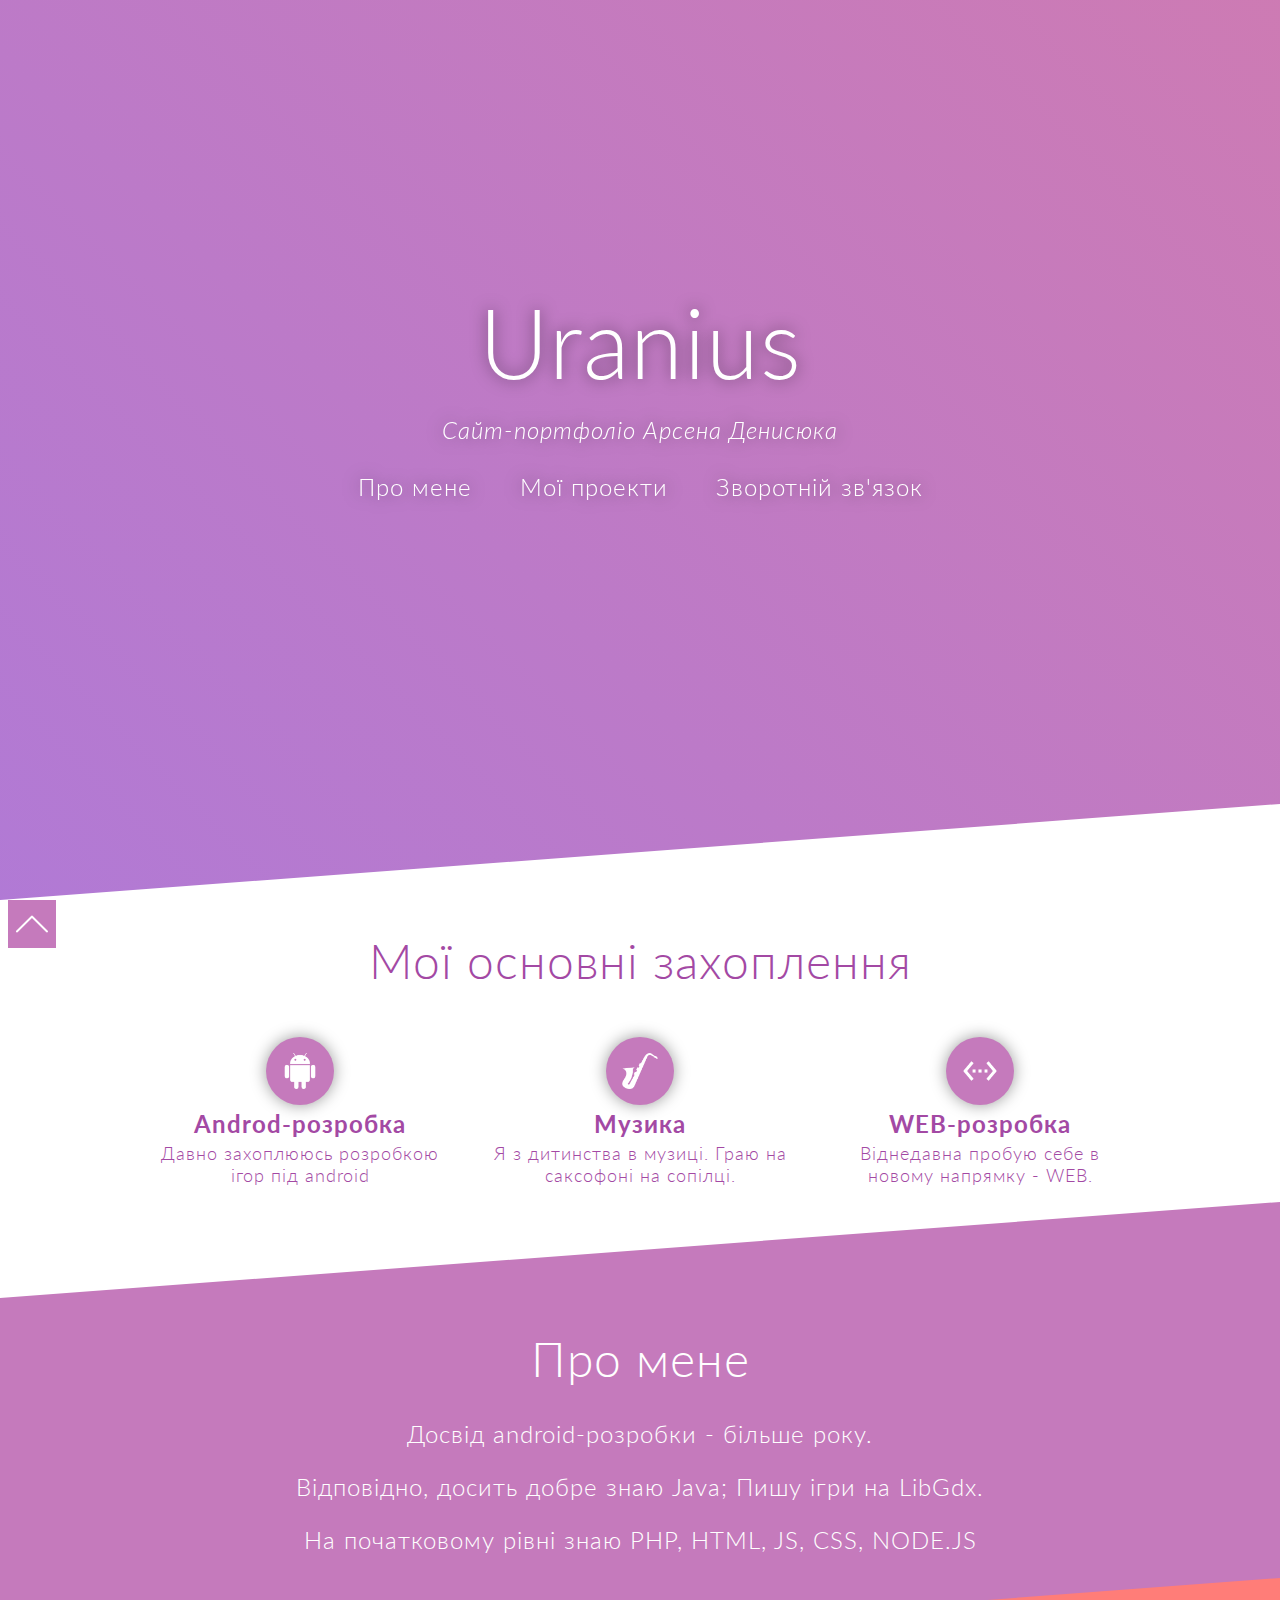
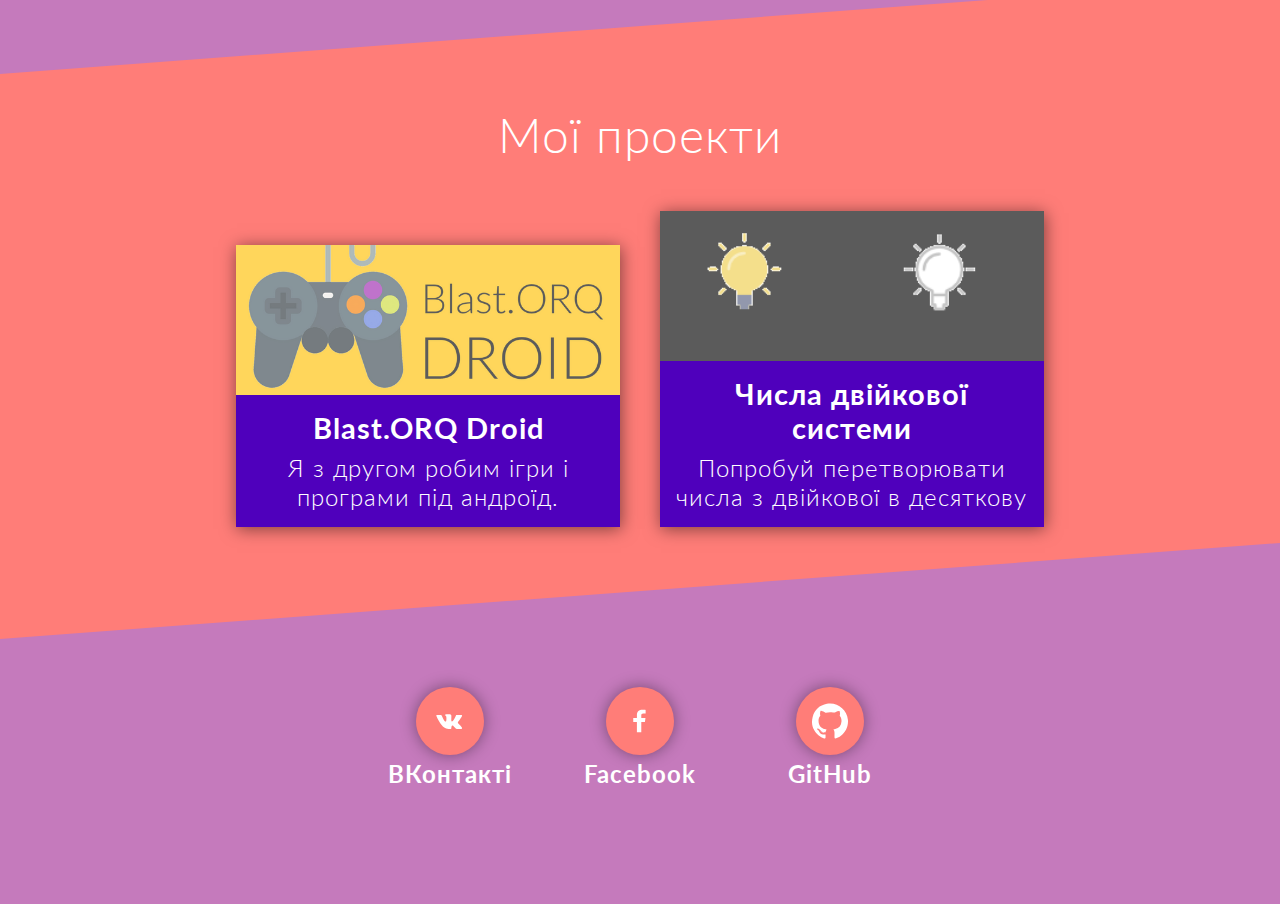
<file: index.html>
<!DOCTYPE HTML PUBLIC "-//W3C//DTD HTML 4.01//EN" 
<html>

<head>
	<!-- VDS64 Domain code: 06751195a8eba26 -->
	<title>Головна</title>
	<link rel="shortcut icon" href="favicon.ico" type="image/x-icon">
	<link rel="stylesheet" href="style.css" type="text/css" />
	<link rel="stylesheet" href="fonts/lato.css" type="text/css" />
	<meta http-equiv="Content-Type" content="text/html; charset=utf-8">
	<meta name="viewport" content="width=device-width, initial-scale=1, minimum-scale=1, maximum-scale=1, user-scalable=no">
	<meta http-equiv="X-UA-Compatible" content="IE=edge">
	<meta name="HandheldFriendly" content="True">
	<meta name="yandex-verification" content="56bcb3665e77345e" />
</head>
<body>
  <div class="header" id="top">
	<div class="header_container">
		<span class="h1" ondblclick="Flashlight.toggle()">Uranius</span>
		<span class="txt">Сайт-портфоліо Арсена Денисюка</span>
		<nav id="nav">
			<a href="#about">Про мене</a>
			<a href="#projects">Мої проекти</a>
			<a href="#feedback">Зворотній зв'язок</a>
		</nav>
		<div class="bg_wrapper">
			<div class="bg_img" id="bg_img"></div>
		</div>
	</div>
</div>
<div class="main" id="about">
	<h1>Мої основні захоплення</h1>
	<div class="li">
		<div class="icon"><img src="images/system/android.png"></div>
		<span class="h1">Androd-розробка</span>
		<span class="desc">Давно захоплююсь розробкою ігор під android</span>
	</div>

	<div class="li">
		<div class="icon"><img src="images/system/saxophone.png"></div>
		<span class="h1">Музика</span>
		<span class="desc">Я з дитинства в музиці. Граю на саксофоні на сопілці.</span>
	</div>

	<div class="li">
		<div class="icon"><img src="images/system/code.png"></div>
		<span class="h1">WEB-розробка</span>
		<span class="desc">Віднедавна пробую себе в новому напрямку - WEB.</span>
	</div>
</div>

<div class="main blue">
	<h1>Про мене</h1>
	<p>Досвід android-розробки - більше року.</p>
	<p>Відповідно, досить добре знаю Java; Пишу ігри на LibGdx.</p>
	<p>На початковому рівні знаю PHP, HTML, JS, CSS, NODE.JS</p>
</div>


<div class="main pink" id="projects">
	<h1>Мої проекти</h1>
	<div class="card_wrapper">
		<div class="card cw3" onmousedown="CClick(this, event)">
			<div class="img" style="background-image:url(images/droid.png)"></div>
			<div class="content">
				<a class="link" href="https://droid.blastorq.pp.ua" target="_blank">Blast.ORQ Droid</a>
				Я з другом робим ігри і програми під андроїд.
			</div>
		</div>
		<div class="card cw3" onmousedown="CClick(this, event)">
			<div class="img" style="background-image:url(images/dvijkova.png)"></div>
			<div class="content">
				<a class="link" href="http://www.uran.zzz.com.ua/dvijkova" target="_blank">Числа двійкової системи</a>
				Попробуй перетворювати числа з двійкової в десяткову
			</div>
		</div>
	</div>
</div>


  <div class="main blue" id="feedback">
	<div class="li narrow">
		<a class="link" href="https://vk.com/sopilka_piano" target="_blank">
			<div class="icon"><img src="images/system/vk.svg"></div>
			<span class="h1">ВКонтакті</span>
		</a>
	</div>
	<div class="li narrow">
		<a class="link" href="https://www.facebook.com/profile.php?id=100014138464115" target="_blank">
			<div class="icon"><img src="images/system/fb.svg"></div>
			<span class="h1">Facebook</span>
		</a>
	</div>
	<div class="li narrow">
		<a class="link" href="https://github.com/senjka4" target="_blank">
			<div class="icon"><img src="images/system/gh.svg"></div>
			<span class="h1">GitHub</span>
		</a>
	</div>
</div>
<a class="scrolltop" style="bottom:-48px;" href="#top"><img src="images/system/up-arrow.png"></a>
</body>
  <script src="script.js"></script></html>
</file>
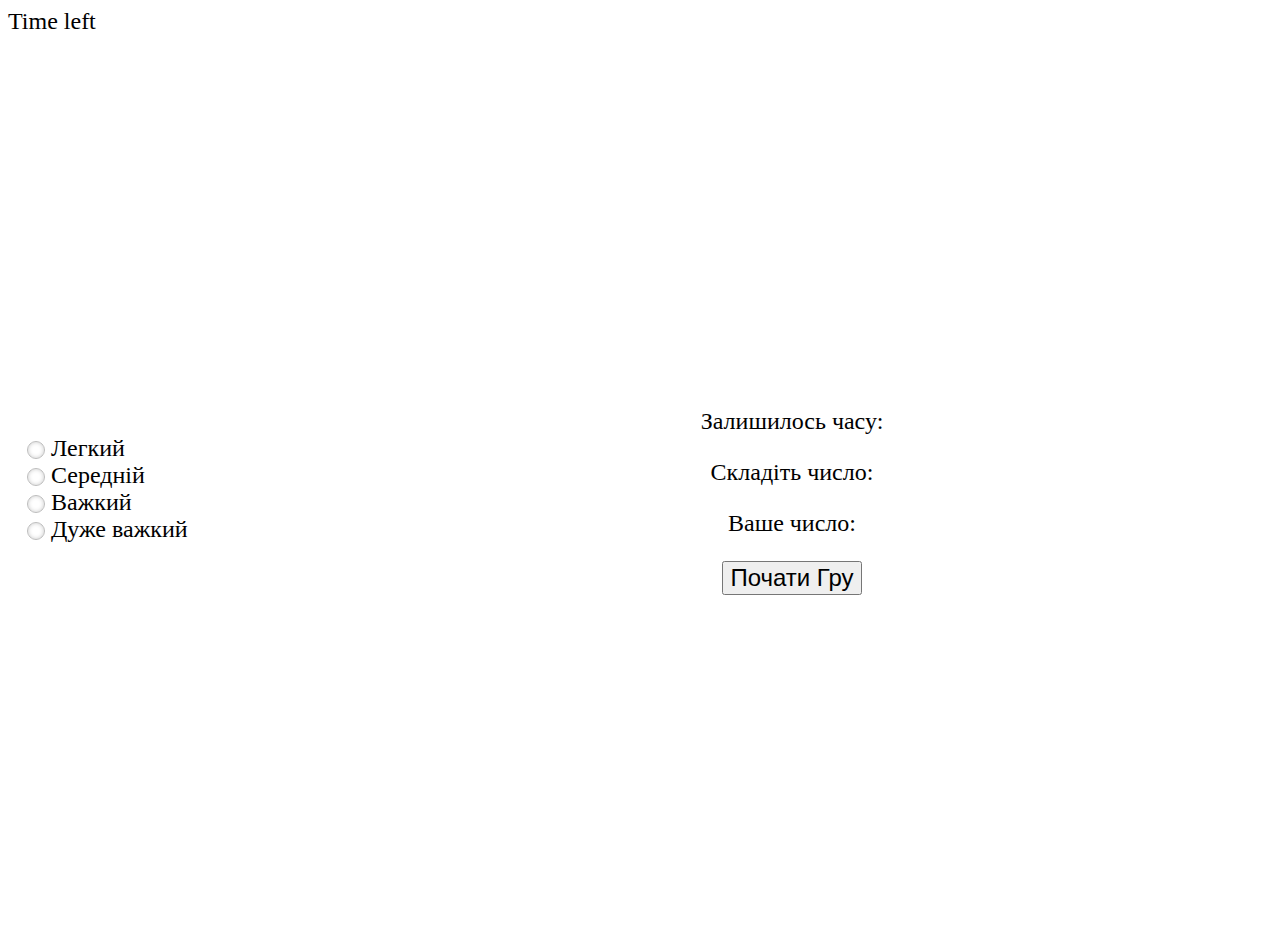
<file: dvijkova/index.html>
<html>
<head>
	<meta name="viewport" content="width=device-width, initial-scale=1">
	<meta http-equiv="Content-Type" content="text/html; charset=utf-8">
	<link rel="stylesheet" href="style.css" type="text/css"/>
	<title>Dvijkova</title>
</head>
<body onload="init()" onhashchange="init()">
	<p id="time">Time left</p>
	<table width="100%" height="100%">
		<tr>
			<td width="300px">
				<ul>
					<li id="easy"><a  href="#easy">Легкий</a></li>
					<li id="normal"><a onclick=k(); href="#normal">Середній</a></li>
					<li id="hard"><a onclick=k(); href="#hard">Важкий</a></li>
					<li id="veryhard"><a onclick=k(); href="#veryhard">Дуже важкий</a></li>
				</ul>
			</td>
			<td style="vertical-align:middle;text-align:center;">
				<p>Залишилось часу: <span id="number"></span></p>
				<p>Складіть число: <span id="time"></span></p>
				<div class="triggers"></div>
				<p>Ваше число: <span id="now"></span></p>
				<button id="start" onclick=startClick()>Почати Гру</button>
			</td>
		</tr>
	</table>
</body>
<script src="script.js" ></script>
</html>
</file>
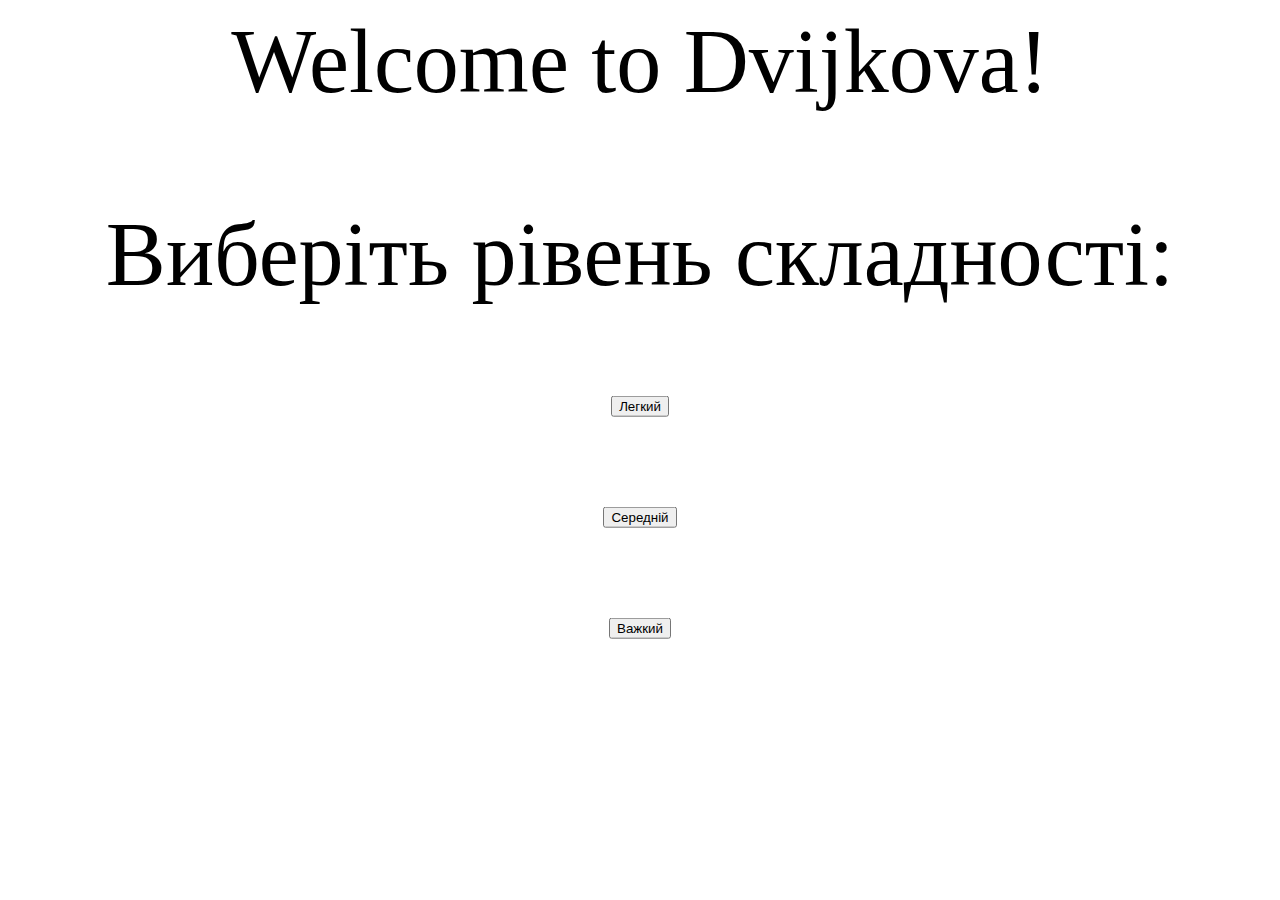
<file: dvijkova/old/index.html>
<html>
<head>
<meta name="viewport" content="width=device-width, initial-scale=1">
<meta http-equiv="Content-Type" content="text/html; charset=utf-8">
<link rel="stylesheet" href="style.css" type="text/css"/>
<title>Dvijkova</title>
<body>
<div  id ="priority">
<p>Welcome to Dvijkova!</p>
<p>Виберіть рівень складності: </p>

<p><button id="easy" onClick='location.href="easy.html"'>Легкий</button></p>
<p><button id="normal" onClick='location.href="normal.html"'>Cередній</button></p>
<p><button id="hard" onClick='location.href="hard.html"'>Важкий</button></p>

</div>
</body>
</html>
</file>
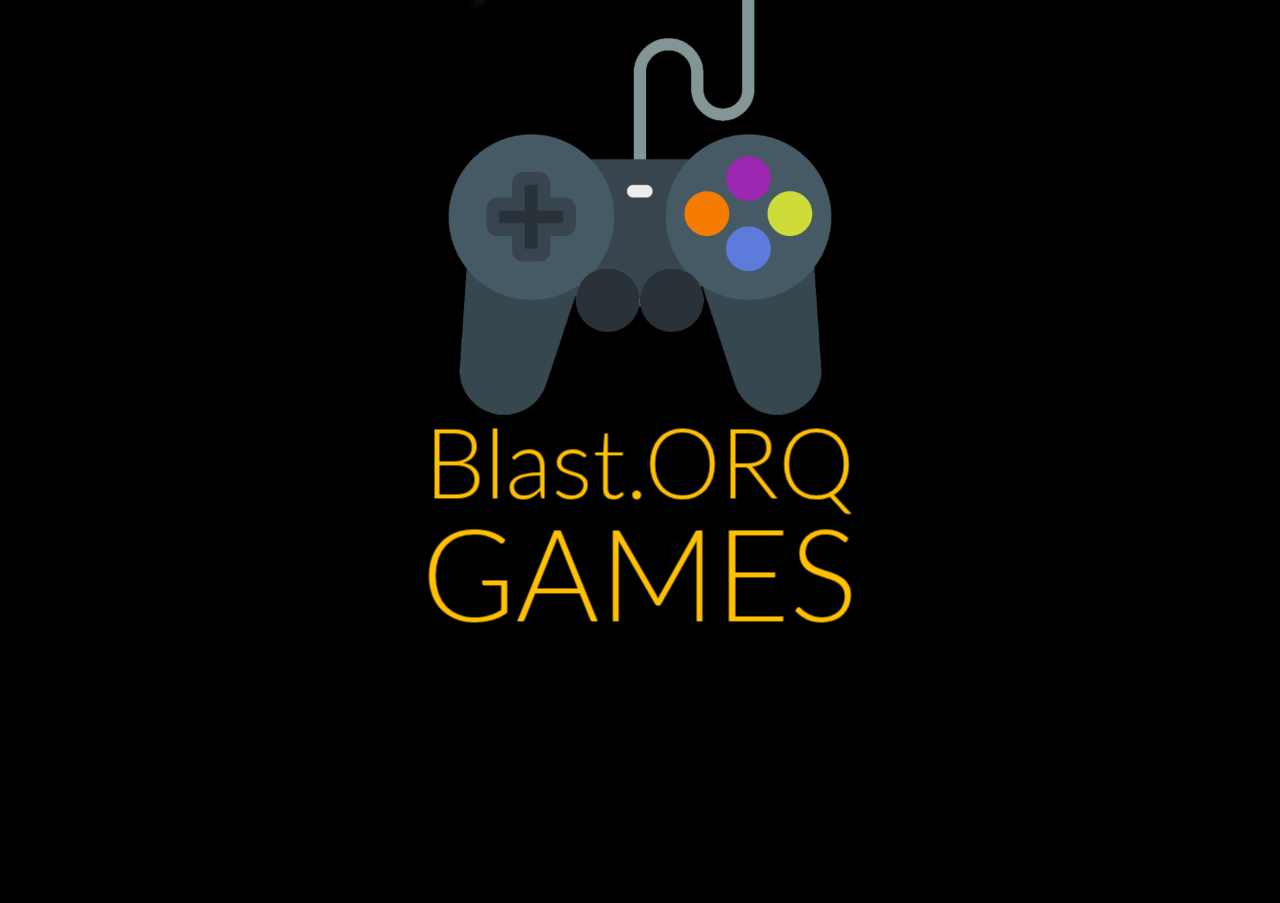
<file: _мусор/fingertest/download-cf0a67b345bf2534ba34fc/index.html>
<!DOCTYPE html>
<html lang="en">
	<head>
		<meta http-equiv="Content-Type" content="text/html; charset=utf-8"/>
		<meta name="viewport" content="width=device-width,user-scalable=no"/>
		<title>FingerTest</title>
		<link rel="stylesheet" href="style.css" type="text/css"/>
		<link rel="font" href="res/font/300.woff"/>
		<link rel="font" href="res/font/300.woff2.css"/>

		<meta class="headercolor" name="theme-color" content="#000000">
		<meta class="headercolor" name="msapplication-navbutton-color" content="#000000">
		<meta class="headercolor" name="apple-mobile-web-app-status-bar-style" content="#000000">
	</head>
	<body>
		<script type="text/javascript" src="pixi.js"></script>
		<script type="text/javascript" src="application.js"></script>
	</body>
</html>
</file>
<file: style.css>
.cbalink{display:none!important;}

body {
	font-family: 'Lato', 'Lato Light';
	font-weight: 300;
	letter-spacing: 1px;
	font-size: 24px;
	cursor: default;
	margin: 0px;
	overflow-x: hidden;	
}

body * {
	font-family: 'Lato', 'Lato Light';
	font-weight: 300;
	outline: none;
	-webkit-transition-duration: 0.4s;
	-o-transition-duration: 0.4s;
	-moz-transition-duration: 0.4s;
	transition-duration: 0.4s;
}
h1{
	margin-top:0px;
	margin-bottom:32px;
}
a{
	color: #ffffff;
	text-decoration:none;
}
.bg_wrapper {
	z-index: -1;
	width: 100%;
	height: 100%;
	position: fixed;
	top: 0px;
	left: 0px;
	background: #c57abc;
	background-position: 50% 50%;
	background-size: cover;
	background-repeat: no-repeat;
}

.bg_img {
	width: 100%;
	height: 100%;
	position: absolute;
	top: 0px;
	left: 0px;
	
	background: linear-gradient(45deg, #8e78ff, #ff7d78);
	background-size: 400% 400%;

	-webkit-animation: bgAnim 30s ease infinite;
	-moz-animation: bgAnim 30s ease infinite;
	-o-animation: bgAnim 30s ease infinite;
	animation: bgAnim 30s ease infinite;
}
@-webkit-keyframes bgAnim {
    0%{background-position:0% 50%}
    50%{background-position:100% 51%}
    100%{background-position:0% 50%}
}
@-moz-keyframes bgAnim {
    0%{background-position:0% 50%}
    50%{background-position:100% 51%}
    100%{background-position:0% 50%}
}
@-o-keyframes bgAnim {
    0%{background-position:0% 50%}
    50%{background-position:100% 51%}
    100%{background-position:0% 50%}
}
@keyframes bgAnim { 
    0%{background-position:0% 50%}
    50%{background-position:100% 51%}
    100%{background-position:0% 50%}
}
.header {
	position: relative;
	top: 0px;
	left: 0px;
	display: table;
	width: 100%;
	text-align: center;
	z-index: 10;
	padding-bottom:64px;
	min-height: 90vh;
	min-height: calc(100vh - 64px);
}
.header_container{
	display: table-cell;
	vertical-align: middle;
}
.header *{
	text-shadow:0 0 16px rgba(0, 0, 0, 0.5);
}
.header .h1 {
	font-size: 96px;
	padding-top: 32px;
	display: block;
	z-index: 2;
	color: #ffffff;
	user-select: none;
	-webkit-user-select: none;
	-moz-user-select: none;
	-o-user-select: none;
	-ms-user-select: none;
}
.header .txt{
	font-size: 24px;
	padding-top: 16px;
	display: block;
	z-index: 2;
	color: #ffffff;
	font-style:italic;
	font-weight:300px;
}

.header nav {
	display: block;
	padding-top: 8px;
	padding-bottom: 64px;
}

.header nav a {
	cursor: pointer;
	color: #ffffff;
	text-decoration: none;
	display: inline-block;
	padding: 16px;
	margin: 4px;
	text-shadow: 0 0 16px rgba(0, 0, 0, 0.5);
	text-align: center;
}
.header nav a:hover,
.header nav a:focus,
.header nav a:active {
	text-shadow: 0 0 18px rgba(0, 0, 0, 0.5), 0 0 24px rgba(0, 0, 0, 1);
}
@media(max-width:642px){
	.header nav a{
		display:block;
	}
}


.main{
	position:relative;
	text-align:center;
	z-index: 15;
	width:100%;
	width:calc(100% - 64px);
	margin: auto; 
	padding: 32px;
	padding-bottom:96px;
	background:#FFFFFF;
	color: #A349A4;
}
.main:before {
	content: "";
	border-width: 0 0 96px 100vw;
	border-color: transparent transparent #fff transparent;
	border-style: solid;
	position: absolute;
	display: block;
	z-index: 2;
	top: -96px;
	right: 0;
	left: 0;
}
.main.pink:before{
	border-color: transparent transparent #ff7d78 transparent;
}
.main.blue:before{
	border-color: transparent transparent #c57abc transparent;
}
@media(max-width:643px){
	.main{
		width:calc(100% - 32px);
		padding: 16px;
		padding-bottom:48px;
	}
	.main:before {
		border-width: 0 0 48px 100vw;
		top: -48px;
	}
}

.main.pink{
	background:#ff7d78;
	color: #FFFFFF;
}
.main.blue{
	background:#c57abc;
	color: #FFFFFF;
}

.li{
	display:inline-block;
	width: 300px;
	max-width:100%;
	margin:16px;
}
@media(max-width:642px){
	.li{
		margin:16px 0px;
		text-align:center;
	}
}
.li.wide{
	width: 400px;
}
.li.narrow{
	width: 150px;
}
.li .icon{
	background:#c57abc;
	display: inline-block;
	padding: 16px;
	border-radius: 100%;
	box-shadow: 0 0 16px rgba(0, 0, 0, 0.4);
	transition-duration: 0s;
	transition-timing-function: ease;
}
.li:hover .icon {
	transform: rotate(360deg);
	transition-duration: 0.4s;
}
.main.blue .li .icon{
	background:#ff7d78;
}
.main.pink .li .icon{
	background:#c57abc;
}
.li .icon img{
	height: 36px;
}
.li .h1{
	display:block;
	font-weight:bold;
	padding: 4px;
}
.li .desc{
	font-size: 18px;
}
.main .card {
	display: inline-block;
	min-width: 250px;
	background: #4F00BC;
	color:#ffffff;
	box-shadow: 1px 2px 16px rgba(0, 0, 0, 0.5);
	width:100%;
	margin-bottom:24px;
	height: auto;
	cursor: pointer;
}
.main .card:hover {
	box-shadow: 1px 2px 24px rgba(0, 0, 0, 0.5);
}
.main .card.nohover:hover {
	background:#4F00BC;
	cursor: default;
}
.main .card .img{
	overflow:hidden;
	text-align:center;
	width: 100%;
	height: 150px;
	
	background-position: 50% 50%;
	background-size: cover;
	background-repeat: no-repeat;

	box-shadow: inset -900px 0 0 0 rgba(255, 255, 255, 0.2), inset 900px 0 0 0 rgba(255, 255, 255, 0.2);
}
.main .card:hover .img {
	box-shadow: inset 1px 0 0 0 #ffffff, inset -1px 0 0 0 #ffffff;
}

.main .card .content{
	padding: 16px;
	box-shadow: inset 0px 0 0 0 #ffffff;
}

.main .card .link {
	display: block;
	font-size: 120%;
	text-decoration: none!important;
	font-weight: bold;
	margin-bottom: 8px;
	color:#ffffff;
}
@media(min-width:642px){
	.main .card_wrapper{
		margin:0 -16px 0 -16px;
	}
	.main .card_wrapper .card{
		margin:16px;
	}

	.main .cw1.card{
		width: calc(100% - 32px);
	}
	.main .cw2.card{
		width: calc(50% - 32px);
	}
	.main .cw3.card{
		width: calc(33.33333% - 32px);
	}
	.main .cw4.card{
		width: calc(25% - 32px);
	}
	@media (max-width: _reticle_hugescreen_barier_) {
		.main .cw1.card{
			width: calc(100% - 32px)!important;
		}
		.main .cw2.card{
			width: calc(50% - 32px)!important;
		}
		.main .cw3.card{
			width: calc(50% - 32px)!important;
		}
		.main .cw4.card{
			width: calc(50% - 32px)!important;
		}
	}
}

.scrolltop{
	position:fixed;
	left:8px;
	bottom:8px;
	z-index: 100;
	width:32px;
	height:32px;
	padding:8px;
	background: #c57abc;
}
.scrolltop.pink{
	background:#ff7d78;
}
.scrolltop.blue{
	background:#c57abc;
}
@media(max-width:642px){
	.scrolltop{
		display:none;
	}
}
.scrolltop img{
	max-width:100%;
	max-height:100%;
}
::-webkit-scrollbar{width: 8px;}::-webkit-scrollbar-track{background-color: #FFFFFF;border-left: 1px solid #DDDDDD;}::-webkit-scrollbar-thumb{-webkit-transition-duration: 0.4s;-o-transition-duration: 0.4s;-moz-transition-duration: 0.4s;transition-duration: 0.4s;background-color: #c57abc;}::-webkit-scrollbar-thumb:hover{background-color: #A349A4;}::-moz-scrollbar{width: 8px;}::-moz-scrollbar-track{background-color: #FFFFFF;border-left: 1px solid #DDDDDD;}::-moz-scrollbar-thumb{-webkit-transition-duration: 0.4s;-o-transition-duration: 0.4s;-moz-transition-duration: 0.4s;transition-duration: 0.4s;background-color: #c57abc;}::-moz-scrollbar-thumb:hover{background-color: #A349A4;}::-o-scrollbar{width: 8px;}::-o-scrollbar-track{background-color: #FFFFFF;border-left: 1px solid #DDDDDD;}::-o-scrollbar-thumb{-webkit-transition-duration: 0.4s;-o-transition-duration: 0.4s;-moz-transition-duration: 0.4s;transition-duration: 0.4s;background-color: #c57abc;}::-o-scrollbar-thumb:hover{background-color: #A349A4;}::-ms-scrollbar{width: 8px;}::-ms-scrollbar-track{background-color: #FFFFFF;border-left: 1px solid #DDDDDD;}::-ms-scrollbar-thumb{-webkit-transition-duration: 0.4s;-o-transition-duration: 0.4s;-moz-transition-duration: 0.4s;transition-duration: 0.4s;background-color: #c57abc;}::-ms-scrollbar-thumb:hover{background-color: #A349A4;}::scrollbar{width: 8px;}::scrollbar-track{background-color: #FFFFFF;border-left: 1px solid #DDDDDD;}::scrollbar-thumb{-webkit-transition-duration: 0.4s;-o-transition-duration: 0.4s;-moz-transition-duration: 0.4s;transition-duration: 0.4s;background-color: #c57abc;}::scrollbar-thumb:hover{background-color: #A349A4;}
</file>
<file: fonts/lato.css>
@font-face{font-family:Lato;src:local('Lato Hairline'),local('Lato-Hairline'),url(100.woff2) format('woff2'),url(100.woff) format('woff');font-weight:100;font-style:normal}@font-face{font-family:Lato;src:local('Lato Hairline Italic'),local('Lato-HairlineItalic'),url(100i.woff2) format('woff2'),url(100i.woff) format('woff');font-weight:100;font-style:italic}@font-face{font-family:Lato;src:local('Lato Thin'),local('Lato-Thin'),url(200.woff2) format('woff2'),url(200.woff) format('woff');font-weight:200;font-style:normal}@font-face{font-family:Lato;src:local('Lato Thin Italic'),local('Lato-ThinItalic'),url(200i.woff2) format('woff2'),url(200i.woff) format('woff');font-weight:200;font-style:italic}@font-face{font-family:Lato;src:local('Lato Light'),local('Lato-Light'),url(300.woff2) format('woff2'),url(300.woff) format('woff');font-weight:300;font-style:normal}@font-face{font-family:Lato;src:local('Lato Light Italic'),local('Lato-LightItalic'),url(300i.woff2) format('woff2'),url(300i.woff) format('woff');font-weight:300;font-style:italic}@font-face{font-family:Lato;src:local('Lato Regular'),local('Lato-Regular'),url(400.woff2) format('woff2'),url(400.woff) format('woff');font-weight:400;font-style:normal}@font-face{font-family:Lato;src:local('Lato Italic'),local('Lato-Italic'),url(400i.woff2) format('woff2'),url(400i.woff) format('woff');font-weight:400;font-style:italic}@font-face{font-family:Lato;src:local('Lato Medium'),local('Lato-Medium'),url(500.woff2) format('woff2'),url(500.woff) format('woff');font-weight:500;font-style:normal}@font-face{font-family:Lato;src:local('Lato Medium Italic'),local('Lato-MediumItalic'),url(500i.woff2) format('woff2'),url(500i.woff) format('woff');font-weight:500;font-style:italic}@font-face{font-family:Lato;src:local('Lato Semibold'),local('Lato-Semibold'),url(600.woff2) format('woff2'),url(600.woff) format('woff');font-weight:600;font-style:normal}@font-face{font-family:Lato;src:local('Lato Semibold Italic'),local('Lato-SemiboldItalic'),url(600i.woff2) format('woff2'),url(600i.woff) format('woff');font-weight:600;font-style:italic}@font-face{font-family:Lato;src:local('Lato Bold'),local('Lato-Bold'),url(700.woff2) format('woff2'),url(700.woff) format('woff');font-weight:700;font-style:normal}@font-face{font-family:Lato;src:local('Lato Bold Italic'),local('Lato-BoldItalic'),url(700i.woff2) format('woff2'),url(700i.woff) format('woff');font-weight:700;font-style:italic}@font-face{font-family:Lato;src:local('Lato Heavy'),local('Lato-Heavy'),url(800.woff2) format('woff2'),url(800.woff) format('woff');font-weight:800;font-style:normal}@font-face{font-family:Lato;src:local('Lato Heavy Italic'),local('Lato-HeavyItalic'),url(800i.woff2) format('woff2'),url(800i.woff) format('woff');font-weight:800;font-style:italic}@font-face{font-family:Lato;src:local('Lato Black'),local('Lato-Black'),url(900.woff2) format('woff2'),url(900.woff) format('woff');font-weight:900;font-style:normal}@font-face{font-family:Lato;src:local('Lato Black Italic'),local('Lato-BlackItalic'),url(900i.woff2) format('woff2'),url(900i.woff) format('woff');font-weight:900;font-style:italic}
</file>
<file: dvijkova/style.css>
.cbalink{display:none!important;}
*{
	-webkit-transition-duration: 0.4s;
	-o-transition-duration: 0.4s;
	-moz-transition-duration: 0.4s;
	transition-duration: 0.4s;
	user-select: none;
	-webkit-user-select: none;
	-moz-user-select: none;
	-o-user-select: none;
	-ms-user-select: none;
	font-size:24px;
}
li{
	list-style-type: none;
	position:relative;
	display:block;
	height:36x;
}
li:before{
	content:"";
	position:absolute;
	left: -24px;
	top:6px;
	width:16px;
	height:16px;
	border-radius:16px;
	border: 1px solid #bcbcbc;
	box-shadow: 0 0 4px rgba(0, 0, 0, 0.2) inset;
}
li:target:before{
	box-shadow:0 0 4px rgba(0, 0, 0, 0.2) inset, 0 0 0 4px rgba(255, 255, 255, 1) inset, 0 0 0 16px #999999 inset
}
li a{
	text-decoration: none;
	color:#000000;
}

.lamp{
	position:relative;
	display:inline-block;
	width:64px;
	height:64px;
	margin-top:48px;
	background-position: 50% 50%;
	background-size: contain;
	background-repeat: no-repeat;
}
.lamp:after{
	-webkit-transition-duration: 0.4s;
	-o-transition-duration: 0.4s;
	-moz-transition-duration: 0.4s;
	transition-duration: 0.4s;
	content: attr(data-num);
	position:absolute;
	top: -36px;
	opacity:1;
	width: 50px;
	font-size: 18px;
	left: 8px;
	background:#b0b0b0;
	color: #ffff00;
	border-radius: 3px;
}

@media(max-width:721px){
	table, tr, td{
		display:block;
	}
}

.lamp.l1{
	background-image:url('[data-uri]');
}
.lamp.l0{
	background-image:url('[data-uri]');
}
</file>
<file: dvijkova/old/style.css>
.cbalink{display:none!important;}
#id{
background-color:#C60768;
}
#h{
text-size:100%;
}
*{	-webkit-transition-duration: 0.4s;
	-o-transition-duration: 0.4s;
	-moz-transition-duration: 0.4s;
	transition-duration: 0.4s;
}
#priority{
text-align: center;
 position: relative;
  	top: 50%;
  	-webkit-transform: translateY(-70%);
  	-ms-transform: translateY(-70%);
 	 transform: translateY(-70%);
	font-size: 10vh;
}
.main{
	text-align: center;
	 position: relative;
  	top: 50%;
  	-webkit-transform: translateY(-50%);
  	-ms-transform: translateY(-50%);
 	 transform: translateY(-50%);
	font-size: 10vh;
}
.box{
	position:relative;
}
.box:after{
	-webkit-transition-duration: 0.4s;
	-o-transition-duration: 0.4s;
	-moz-transition-duration: 0.4s;
	transition-duration: 0.4s;
	content: attr(data-num);
	position:absolute;
	top: -50px;
	opacity:0;
	width: 50px;
	font-size: 18px;
	left: 8px;
	background:#b0b0b0;
	color: #ffff00;
	border-radius: 3px;
}


.box:hover:after{
	top: -36px;
	opacity:1;
}
</file>
<file: _мусор/fingertest/download-cf0a67b345bf2534ba34fc/style.css>
* {
	margin: 0;
	padding: 0;
	border: 0;
	outline: 0;
	font-family:Lato, Sans-serif;
	font-weight:300;
}

html, body {
	width: 100%;
	min-width: 100%;
	height: 100%;
	min-height: 100%;
	overflow:hidden;
	text-align: center;
	background: #000000;
}
@font-face{font-family:Lato;src:local('Lato Light'),local('Lato-Light'),url(res/font/300.woff2) format('woff2'),url(res/font/300.woff) format('woff');font-weight:300;font-style:normal}
</file>
